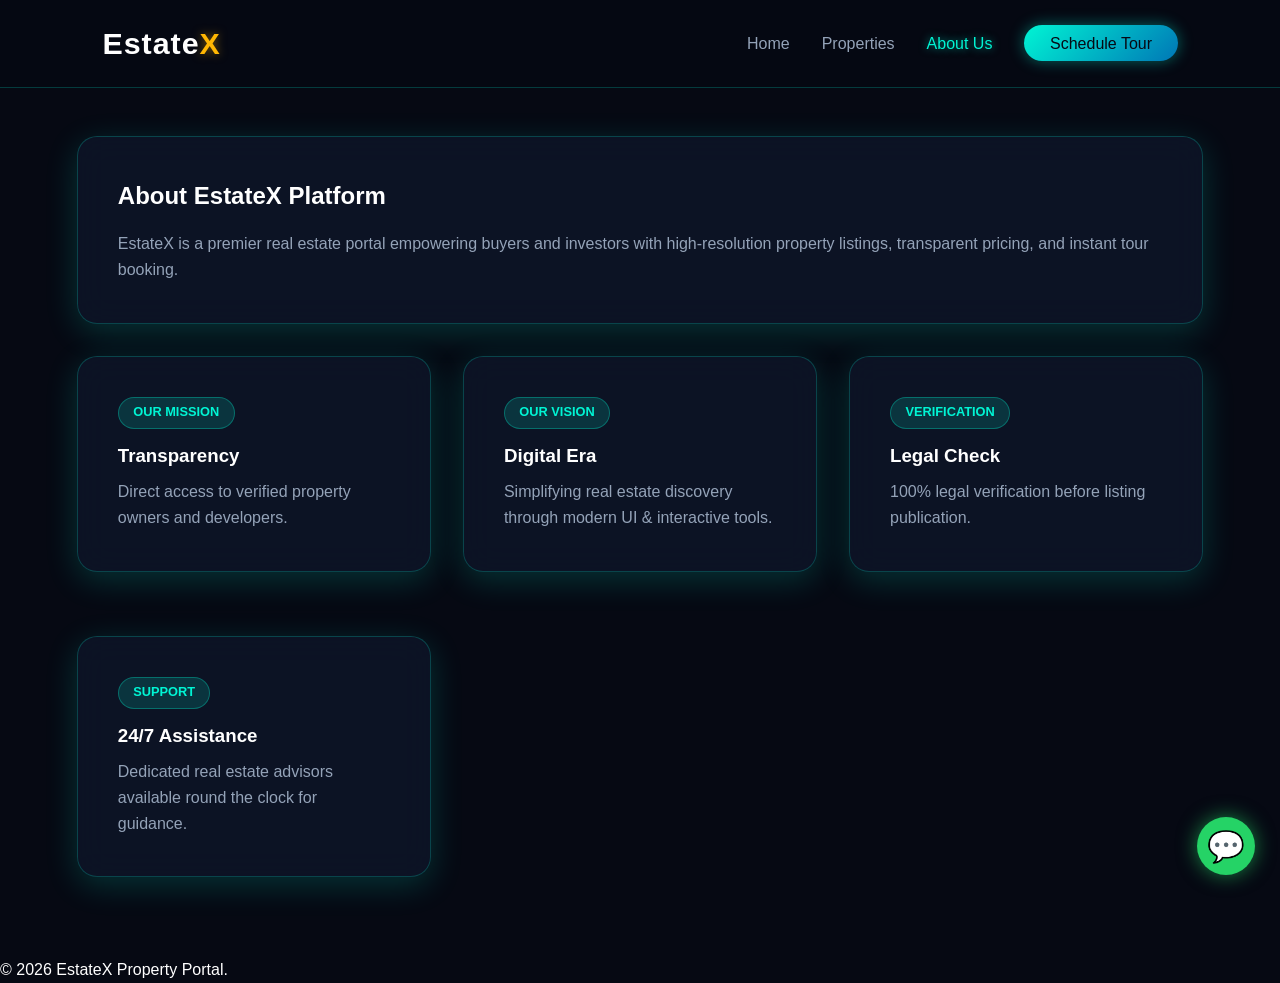
<file: about.html>
<!DOCTYPE html>
<html lang="en">

<head>
    <meta charset="UTF-8">
    <meta name="viewport" content="width=device-width, initial-scale=1.0">
    <title>About Us - EstateX</title>
    <link rel="stylesheet" href="style.css">
</head>

<body>

    <header class="navbar">
        <a href="index.html" class="logo">Estate<span>X</span></a>
        <input type="checkbox" id="nav-toggle">
        <label for="nav-toggle" class="hamburger">&#9776;</label>
        <ul class="nav-links">
            <li><a href="index.html">Home</a></li>
            <li><a href="properties.html">Properties</a></li>
            <li><a href="about.html" class="active">About Us</a></li>
            <li><a href="schedule-tour.html" class="btn-nav">Schedule Tour</a></li>
        </ul>
    </header>

    <div class="container">
        <div class="glass-card">
            <h2>About EstateX Platform</h2>
            <p style="color: var(--text-secondary); margin-top: 1rem;">
                EstateX is a premier real estate portal empowering buyers and investors with high-resolution property
                listings, transparent pricing, and instant tour booking.
            </p>
        </div>

        <!-- Inline Grid style ensures 2x2 layout -->
        <div class="grid-3"
            style="display: grid; grid-template-columns: repeat(auto-fit, minmax(280px, 1fr)); gap: 2rem;">

            <!-- Box 1 -->
            <div class="glass-card">
                <span class="badge">OUR MISSION</span>
                <h3>Transparency</h3>
                <p style="color: var(--text-secondary); margin-top: 0.5rem;">Direct access to verified property owners
                    and developers.</p>
            </div>

            <!-- Box 2 -->
            <div class="glass-card">
                <span class="badge">OUR VISION</span>
                <h3>Digital Era</h3>
                <p style="color: var(--text-secondary); margin-top: 0.5rem;">Simplifying real estate discovery through
                    modern UI & interactive tools.</p>
            </div>

            <!-- Box 3 -->
            <div class="glass-card">
                <span class="badge">VERIFICATION</span>
                <h3>Legal Check</h3>
                <p style="color: var(--text-secondary); margin-top: 0.5rem;">100% legal verification before listing
                    publication.</p>
            </div>

            <!-- Box 4 (Newly Added) -->
            <div class="glass-card">
                <span class="badge">SUPPORT</span>
                <h3>24/7 Assistance</h3>
                <p style="color: var(--text-secondary); margin-top: 0.5rem;">Dedicated real estate advisors available
                    round the clock for guidance.</p>
            </div>

        </div>
    </div>

    <a href="https://wa.me/923000000000" class="whatsapp-widget" target="_blank">&#128172;</a>

    <footer>
        <p>&copy; 2026 EstateX Property Portal. </p>
    </footer>

</body>

</html>
</file>
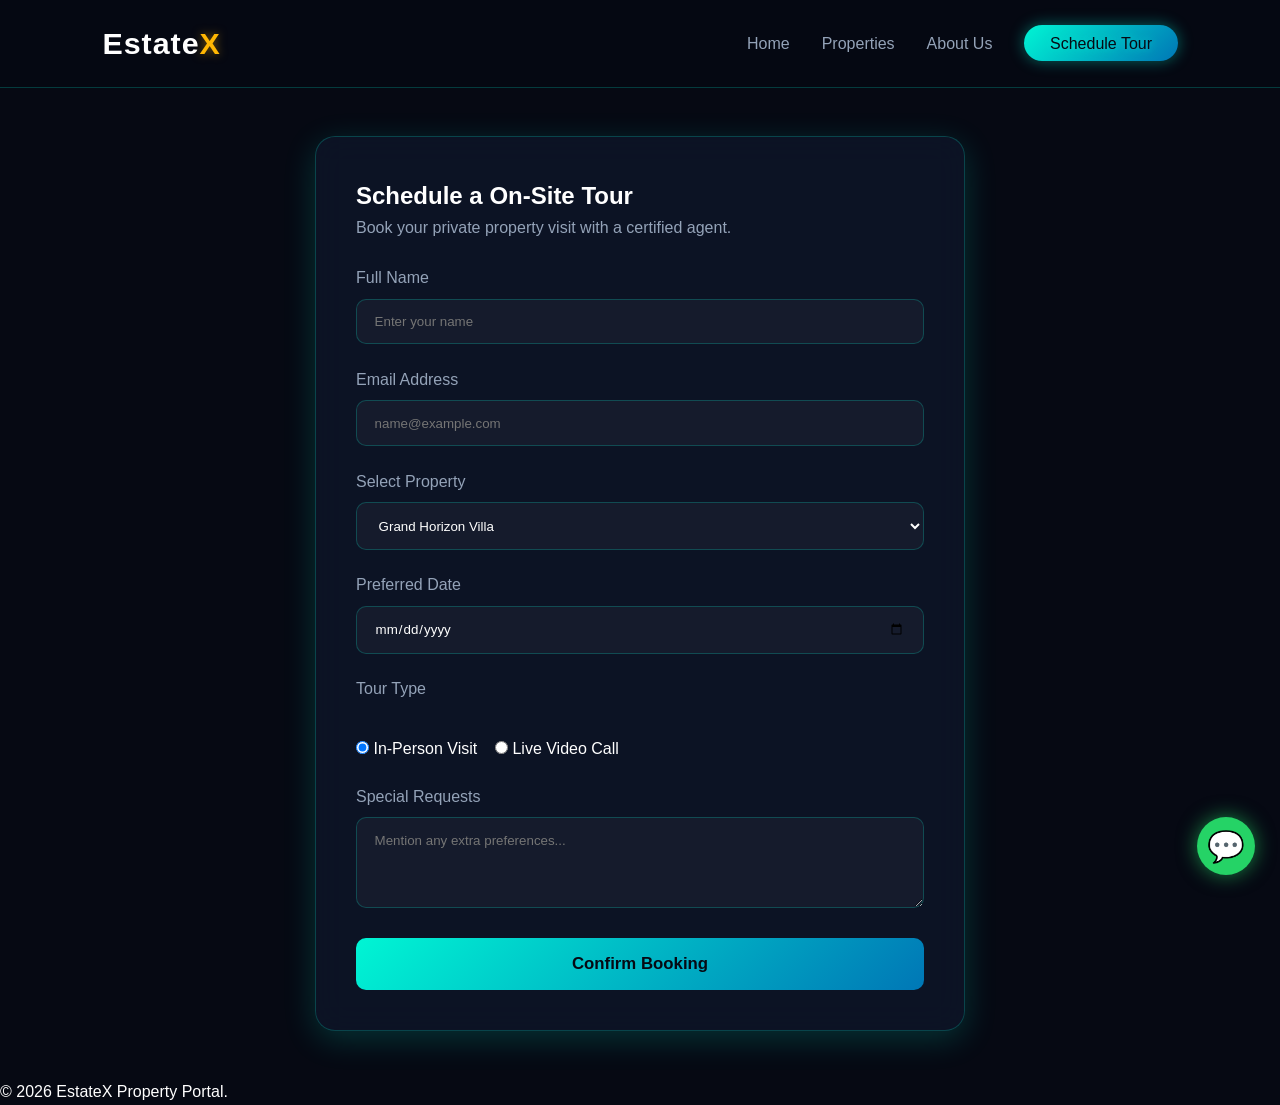
<file: schedule-tour.html>
<!DOCTYPE html>
<html lang="en">

<head>
    <meta charset="UTF-8">
    <meta name="viewport" content="width=device-width, initial-scale=1.0">
    <title>Schedule Tour - EstateX</title>
    <link rel="stylesheet" href="style.css">
</head>

<body>

    <header class="navbar">
        <a href="index.html" class="logo">Estate<span>X</span></a>
        <input type="checkbox" id="nav-toggle">
        <label for="nav-toggle" class="hamburger">&#9776;</label>
        <ul class="nav-links">
            <li><a href="index.html">Home</a></li>
            <li><a href="properties.html">Properties</a></li>
            <li><a href="about.html">About Us</a></li>
            <li><a href="schedule-tour.html" class="active btn-nav">Schedule Tour</a></li>
        </ul>
    </header>

    <div class="container" style="max-width: 650px;">
        <div class="glass-card">
            <h2>Schedule a On-Site Tour</h2>
            <p style="color: var(--text-secondary); margin-bottom: 1.5rem;">Book your private property visit with a
                certified agent.</p>

            <form>
                <div class="form-group">
                    <label>Full Name</label>
                    <input type="text" class="form-control" placeholder="Enter your name" required>
                </div>

                <div class="form-group">
                    <label>Email Address</label>
                    <input type="email" class="form-control" placeholder="name@example.com" required>
                </div>

                <div class="form-group">
                    <label>Select Property</label>
                    <select class="form-control">
                        <option>Grand Horizon Villa</option>
                        <option>Beachfront Resort Estate</option>
                        <option>Royal Marble Mansion</option>
                        <option>Skyline Luxury Penthouse</option>
                        <option>Glass Tower Plaza</option>
                    </select>
                </div>

                <div class="form-group">
                    <label>Preferred Date</label>
                    <input type="date" class="form-control" required>
                </div>

                <div class="form-group">
                    <label>Tour Type</label><br>
                    <input type="radio" name="tour" checked> In-Person Visit &nbsp;&nbsp;
                    <input type="radio" name="tour"> Live Video Call
                </div>

                <div class="form-group">
                    <label>Special Requests</label>
                    <textarea class="form-control" rows="4" placeholder="Mention any extra preferences..."></textarea>
                </div>

                <button type="submit" class="btn-submit">Confirm Booking</button>
            </form>
        </div>
    </div>

    <a href="https://wa.me/923000000000" class="whatsapp-widget" target="_blank">&#128172;</a>

    <footer>
        <p>&copy; 2026 EstateX Property Portal. </p>

    </footer>

</body>

</html>
</file>
<file: style.css>
/* EstateX - Ultra Luxury Dark Cyber Theme */
:root {
    --bg-primary: #060913;
    --bg-card: rgba(15, 23, 42, 0.78);
    --accent-gold: #ffb703;
    --accent-cyan: #00f5d4;
    --accent-blue: #0077b6;
    --text-primary: #ffffff;
    --text-secondary: #94a3b8;
    --border-glass: rgba(0, 245, 212, 0.22);
    --glow-shadow: 0 8px 32px 0 rgba(0, 245, 212, 0.18);
}

* {
    margin: 0;
    padding: 0;
    box-sizing: border-box;
    font-family: 'Poppins', 'Segoe UI', sans-serif;
}

body {
    background-color: var(--bg-primary);
    background-image: 
        linear-gradient(to bottom, rgba(6, 9, 19, 0.88), rgba(6, 9, 19, 0.95)),
        url('https://asset.gecdesigns.com/img/design-assets/luxury-mansion-exterior-with-grand-entrance-and-marble-driveway-real-estate-background-image-sr19042622-cover.webp');
    background-size: cover;
    background-position: center;
    background-attachment: fixed;
    color: var(--text-primary);
    line-height: 1.6;
}

/* Header & Responsive Navbar */
.navbar {
    display: flex;
    justify-content: space-between;
    align-items: center;
    padding: 1.2rem 8%;
    background: rgba(6, 9, 19, 0.88);
    backdrop-filter: blur(16px);
    border-bottom: 1px solid var(--border-glass);
    position: sticky;
    top: 0;
    z-index: 1000;
}

.logo {
    font-size: 1.9rem;
    font-weight: 800;
    color: #fff;
    text-decoration: none;
    letter-spacing: 1px;
}

.logo span {
    color: var(--accent-gold);
    text-shadow: 0 0 10px rgba(255, 183, 3, 0.5);
}

.nav-links {
    display: flex;
    list-style: none;
    align-items: center;
    gap: 2rem;
}

.nav-links a {
    color: var(--text-secondary);
    text-decoration: none;
    font-weight: 500;
    transition: 0.3s ease;
}

.nav-links a:hover, .nav-links a.active {
    color: var(--accent-cyan);
    text-shadow: 0 0 8px rgba(0, 245, 212, 0.6);
}

.btn-nav {
    background: linear-gradient(135deg, var(--accent-cyan), var(--accent-blue));
    color: #060913 !important;
    padding: 0.6rem 1.6rem;
    border-radius: 30px;
    font-weight: 700;
    box-shadow: 0 0 15px rgba(0, 245, 212, 0.4);
    transition: 0.3s;
}

.btn-nav:hover {
    transform: translateY(-2px);
    box-shadow: 0 0 25px rgba(0, 245, 212, 0.7);
}

#nav-toggle { display: none; }
.hamburger { display: none; font-size: 1.8rem; cursor: pointer; color: #fff; }

/* Container & Glass Cards */
.container {
    width: 88%;
    max-width: 1240px;
    margin: 3rem auto;
}

.glass-card {
    background: var(--bg-card);
    border: 1px solid var(--border-glass);
    backdrop-filter: blur(16px);
    border-radius: 20px;
    padding: 2.5rem;
    margin-bottom: 2rem;
    box-shadow: var(--glow-shadow);
}

.grid-3 {
    display: grid;
    grid-template-columns: repeat(auto-fit, minmax(310px, 1fr));
    gap: 2rem;
}

.hero-banner {
    background: linear-gradient(rgba(0,0,0,0.6), rgba(0,0,0,0.8)), 
                url('https://asset.gecdesigns.com/img/design-assets/luxury-mansion-exterior-with-grand-entrance-and-marble-driveway-real-estate-background-image-sr19042622-cover.webp');
    background-size: cover;
    background-position: center;
    border-radius: 20px;
    padding: 4.5rem 2rem;
    text-align: center;
    border: 1px solid var(--border-glass);
    box-shadow: var(--glow-shadow);
}

/* Property Cards */
.property-card {
    background: rgba(15, 23, 42, 0.88);
    border-radius: 18px;
    overflow: hidden;
    border: 1px solid var(--border-glass);
    transition: all 0.3s ease;
}

.property-card:hover {
    transform: translateY(-10px);
    border-color: var(--accent-cyan);
    box-shadow: 0 12px 30px rgba(0, 245, 212, 0.3);
}

.property-img {
    width: 100%;
    height: 230px;
    object-fit: cover;
    border-bottom: 1px solid var(--border-glass);
}

.property-details {
    padding: 1.5rem;
}

.property-price {
    font-size: 1.5rem;
    color: var(--accent-gold);
    font-weight: 800;
    margin: 0.4rem 0;
    text-shadow: 0 0 8px rgba(255, 183, 3, 0.3);
}

.badge {
    display: inline-block;
    padding: 0.3rem 0.9rem;
    background: rgba(0, 245, 212, 0.15);
    color: var(--accent-cyan);
    border: 1px solid rgba(0, 245, 212, 0.3);
    border-radius: 20px;
    font-size: 0.8rem;
    font-weight: 700;
    margin-bottom: 0.8rem;
}

/* Stats Section */
.stats-grid {
    display: grid;
    grid-template-columns: repeat(auto-fit, minmax(200px, 1fr));
    gap: 1.5rem;
    text-align: center;
}

.stat-item h2 {
    font-size: 2.2rem;
    color: var(--accent-cyan);
}

/* Details FAQ Accordion */
details {
    background: rgba(255, 255, 255, 0.03);
    border: 1px solid var(--border-glass);
    padding: 1rem 1.5rem;
    border-radius: 10px;
    margin-bottom: 1rem;
    cursor: pointer;
}

summary {
    font-weight: 600;
    color: var(--accent-cyan);
    outline: none;
}

/* WhatsApp Floating Widget */
.whatsapp-widget {
    position: fixed;
    bottom: 25px;
    right: 25px;
    background: #25d366;
    color: #fff;
    width: 58px;
    height: 58px;
    border-radius: 50%;
    display: flex;
    justify-content: center;
    align-items: center;
    font-size: 1.9rem;
    box-shadow: 0 0 20px rgba(37, 211, 102, 0.6);
    text-decoration: none;
    z-index: 999;
}

/* Form Controls */
.form-group { margin-bottom: 1.4rem; }
.form-group label { display: block; margin-bottom: 0.5rem; color: var(--text-secondary); }
.form-control {
    width: 100%;
    padding: 0.9rem 1.1rem;
    background: rgba(255, 255, 255, 0.04);
    border: 1px solid var(--border-glass);
    border-radius: 10px;
    color: #fff;
    outline: none;
}
.btn-submit {
    width: 100%;
    padding: 1rem;
    background: linear-gradient(135deg, var(--accent-cyan), var(--accent-blue));
    color: #060913;
    border: none;
    border-radius: 10px;
    font-size: 1.05rem;
    font-weight: 800;
    cursor: pointer;
}
/* Fix Dropdown Select & Options Color */
select.form-control option {
    background-color: #0f172a !important;
    color: #ffffff !important;
    padding: 10px;
}

select.form-control {
    color: #ffffff !important;
    cursor: pointer;
}

/* Confirm Booking Button Hover Fix */
.btn-submit {
    transition: all 0.3s ease-in-out !important;
    cursor: pointer !important;
}

.btn-submit:hover {
    background: linear-gradient(135deg, #00f5d4, #ffb703) !important;
    color: #060913 !important;
    transform: translateY(-3px) scale(1.02) !important;
    box-shadow: 0 0 25px rgba(0, 245, 212, 0.8), 0 0 10px rgba(255, 183, 3, 0.5) !important;
}
/* About Us & Info Glass Cards Hover Effect */
.glass-card {
    transition: transform 0.3s ease-in-out, box-shadow 0.3s ease-in-out, border-color 0.3s ease-in-out !important;
}

.glass-card:hover {
    transform: translateY(-8px) !important;
    border-color: #00f5d4 !important;
    box-shadow: 0 12px 30px rgba(0, 245, 212, 0.3), 0 0 15px rgba(0, 245, 212, 0.2) !important;
}


/* Responsive Hamburger */
@media (max-width: 768px) {
    .hamburger { display: block; }
    .nav-links {
        display: none;
        flex-direction: column;
        width: 100%;
        position: absolute;
        top: 100%;
        left: 0;
        background: rgba(6, 9, 19, 0.98);
        padding: 1.8rem;
        border-bottom: 1px solid var(--border-glass);
    }
    #nav-toggle:checked ~ .nav-links { display: flex; }
}
</file>
